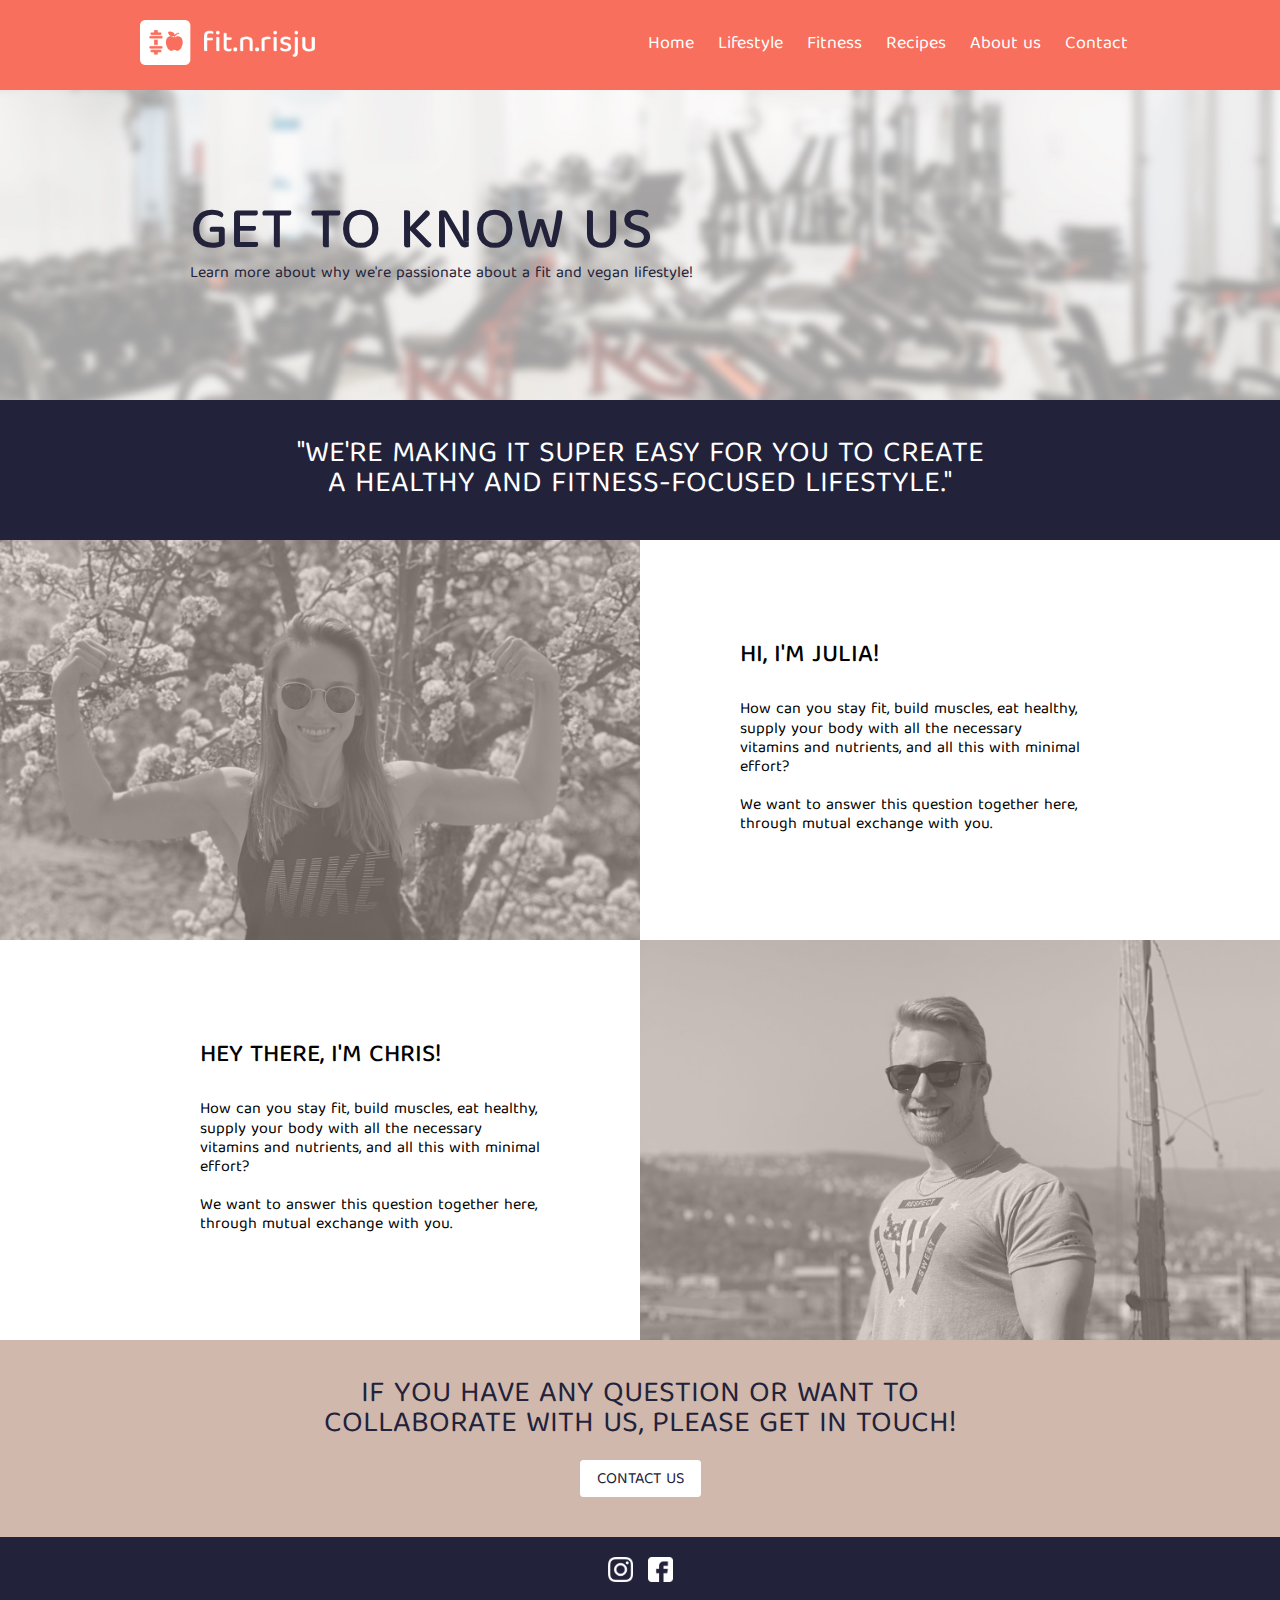
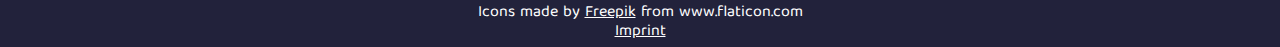
<file: about/index.html>
<!DOCTYPE html>
<html lang="en">
<head>
    <title>fit.n.risju - About us</title>
    <meta charset="UTF-8">
    <meta name="viewport" content="width=device-width, initial-scale=1.0">
    <link rel="stylesheet" href="../reset.css">
    <link rel="stylesheet" href="../fitnrisju.css">
    <link rel="stylesheet" href="about.css">
    <link rel="shortcut icon" href="../favicon.ico" type="image/x-icon">
    <link href="https://fonts.googleapis.com/css2?family=Baloo+Tamma+2:wght@400;500;600;700&display=swap" rel="stylesheet">
</head>
    
<body>

<!-- Navbar -->

<div class="header">
  <div class="header-content">
  <img class="logo" src="../images/logo.png" alt="fit.n.risju logo" height="45px">
    <div class="header-right">
      <a class="active" href="../">Home</a>
      <a href="../lifestyle/">Lifestyle</a>
      <a href="../fitness">Fitness</a>
      <a href="../recipes">Recipes</a>
      <a href="./">About us</a>
      <a href="../#contact_area">Contact</a>
    </div>
  </div>  
  </div>

<!-- Product stage -->

<div class="about-stage">
    <div class="content">
      <h1>GET TO KNOW US</h1>
      <p>Learn more about why we're passionate about a fit and vegan lifestyle!</p>
    </div>
  </div>



<!-- Quote -->

<div class="quote">
  <h3>"WE'RE MAKING IT SUPER EASY FOR YOU TO CREATE A HEALTHY AND FITNESS-FOCUSED LIFESTYLE."</h3>
</div>


<!-- Bio -->

<div class="bio-stage">
  <div class="bio-pic julia">
  </div>
  <div class="bio-content">
    <div>
    <h2>HI, I'M JULIA!</h2>
    <br><br>
    <p>How can you stay fit, build muscles, eat healthy, supply your body with all the necessary vitamins and nutrients, and all this with minimal effort?
      <br><br>We want to answer this question together here, through mutual exchange with you.</p>
    </div>
  </div>
</div>

<div class="bio-stage">
  <div class="bio-content-left">
    <div>
    <h2>HEY THERE, I'M CHRIS!</h2>
    <br><br>
    <p>How can you stay fit, build muscles, eat healthy, supply your body with all the necessary vitamins and nutrients, and all this with minimal effort?
      <br><br>We want to answer this question together here, through mutual exchange with you.</p>
    </div>
  </div>
  <div class="bio-pic chris">
  </div>
</div>

<!-- CTA -->

<div class="quote-beige">
  <h3>IF YOU HAVE ANY QUESTION OR WANT TO COLLABORATE WITH US, PLEASE GET IN TOUCH!</h3>
  <a class="button select-button" id="contact-button" href="../#contact_area/">CONTACT US</a>
</div>

<!-- Footer -->

<div class="footer">
  <div class="icon-row">
 <div class="icon-column">
      <a href="https://instagram.com/fit.n.risju"><img src="../icons/instagram.png" alt="Visit our Instagram" _target="blank"></a>
      <a href="https://www.facebook.com/fit.n.risju"><img src="../icons/facebook.png" alt="Visit our Facebook page" _target="blank"></a>
    </div>
    </div>
  <p>Icons made by <a href="https://www.flaticon.com/authors/freepik" _target="blank">Freepik</a> from www.flaticon.com</p>
  <p><a href="#">Imprint</a></p>
</div>

</body>
</file>
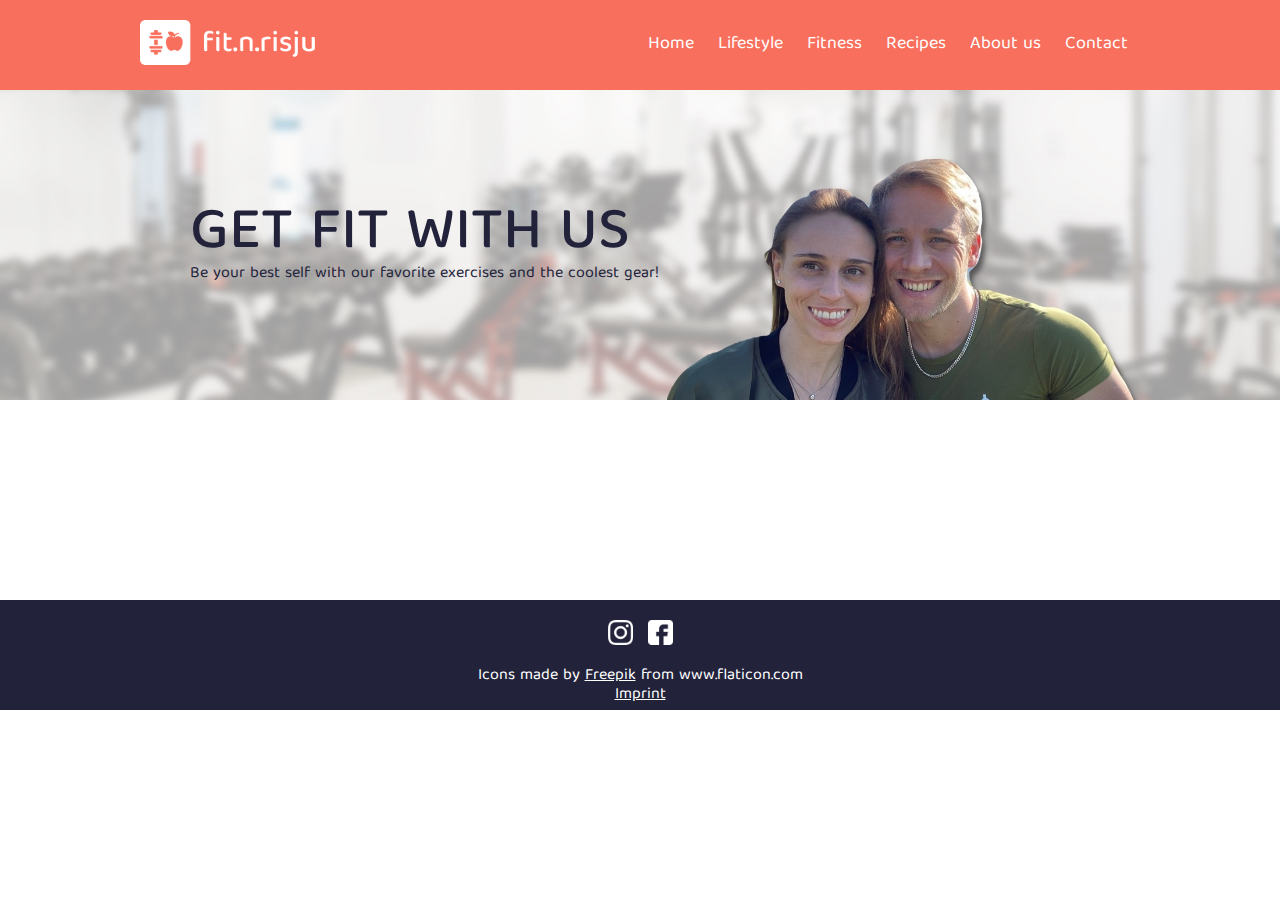
<file: fitness/index.html>
<!DOCTYPE html>
<html lang="en">
<head>
    <title>fit.n.risju - Fitness</title>
    <meta charset="UTF-8">
    <meta name="viewport" content="width=device-width, initial-scale=1.0">
    <link rel="stylesheet" href="../reset.css">
    <link rel="stylesheet" href="../fitnrisju.css">
    <link rel="stylesheet" href="fitness.css">
    <link rel="shortcut icon" href="../favicon.ico" type="image/x-icon">
    <link href="https://fonts.googleapis.com/css2?family=Baloo+Tamma+2:wght@400;500;600;700&display=swap" rel="stylesheet">
</head>
    
<body>

<!-- Navbar -->

<div class="header">
  <div class="header-content">
  <img class="logo" src="../images/logo.png" alt="fit.n.risju logo" height="45px">
    <div class="header-right">
      <a class="active" href="../">Home</a>
      <a href="../lifestyle/">Lifestyle</a>
      <a href="./">Fitness</a>
      <a href="../recipes">Recipes</a>
      <a href="../about">About us</a>
      <a href="../#contact_area">Contact</a>
    </div>
  </div>  
  </div>

<!-- Product stage -->

  <div class="fitness-stage">
    <div class="content">
      <h1>GET FIT WITH US</h1>
      <p>Be your best self with our favorite exercises and the coolest gear!</p>
    </div>
    </div>

<!-- Placeholder -->

<div class="placeholder">

</div>


<!-- Footer -->

<div class="footer">
  <div class="icon-row">
 <div class="icon-column">
      <a href="https://instagram.com/fit.n.risju"><img src="../icons/instagram.png" alt="Visit our Instagram" _target="blank"></a>
      <a href="https://www.facebook.com/fit.n.risju"><img src="../icons/facebook.png" alt="Visit our Facebook page" _target="blank"></a>
    </div>
    </div>
  <p>Icons made by <a href="https://www.flaticon.com/authors/freepik" _target="blank">Freepik</a> from www.flaticon.com</p>
  <p><a href="#">Imprint</a></p>
</div>

</body>
</file>
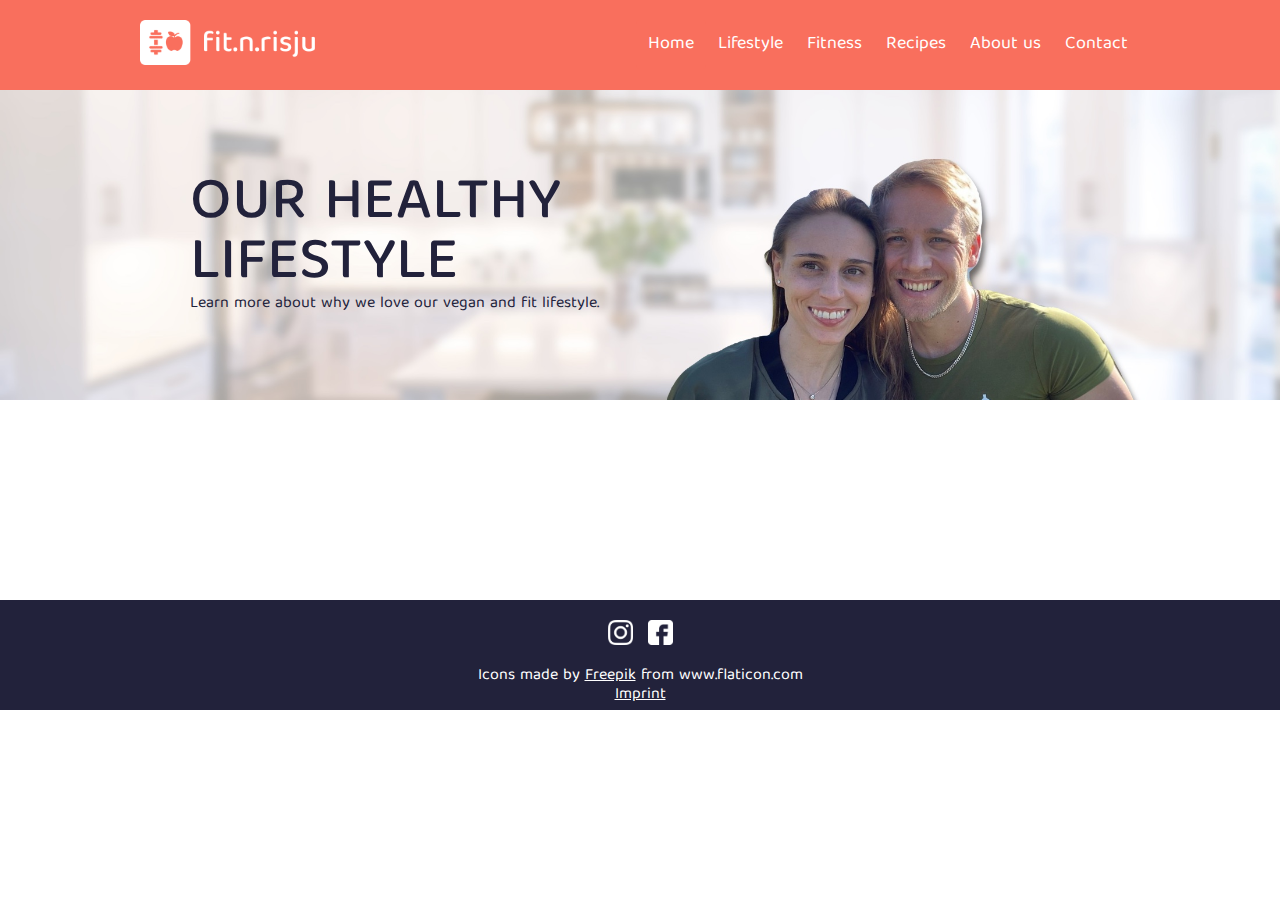
<file: lifestyle/index.html>
<!DOCTYPE html>
<html lang="en">
<head>
    <title>fit.n.risju - Lifestyle</title>
    <meta charset="UTF-8">
    <meta name="viewport" content="width=device-width, initial-scale=1.0">
    <link rel="stylesheet" href="../reset.css">
    <link rel="stylesheet" href="../fitnrisju.css">
    <link rel="stylesheet" href="lifestyle.css">
    <link rel="shortcut icon" href="../favicon.ico" type="image/x-icon">
    <link href="https://fonts.googleapis.com/css2?family=Baloo+Tamma+2:wght@400;500;600;700&display=swap" rel="stylesheet">
</head>
    
<body>

<!-- Navbar -->

<div class="header">
  <div class="header-content">
  <img class="logo" src="../images/logo.png" alt="fit.n.risju logo" height="45px">
    <div class="header-right">
      <a class="active" href="../">Home</a>
      <a href="./">Lifestyle</a>
      <a href="../fitness">Fitness</a>
      <a href="../recipes">Recipes</a>
      <a href="../about">About us</a>
      <a href="../contact_area">Contact</a>
    </div>
  </div>  
  </div>

<!-- Product stage -->

<div class="lifestyle-stage">
    <div class="content">
      <h1>OUR HEALTHY<br>LIFESTYLE</h1>
      <p>Learn more about why we love our vegan and fit lifestyle.</p>
    </div>
  </div>

<!-- Placeholder -->

<div class="placeholder">

</div>


<!-- Footer -->

<div class="footer">
  <div class="icon-row">
 <div class="icon-column">
      <a href="https://instagram.com/fit.n.risju"><img src="../icons/instagram.png" alt="Visit our Instagram" _target="blank"></a>
      <a href="https://www.facebook.com/fit.n.risju"><img src="../icons/facebook.png" alt="Visit our Facebook page" _target="blank"></a>
    </div>
    </div>
  <p>Icons made by <a href="https://www.flaticon.com/authors/freepik" _target="blank">Freepik</a> from www.flaticon.com</p>
  <p><a href="#">Imprint</a></p>
</div>

</body>
</file>
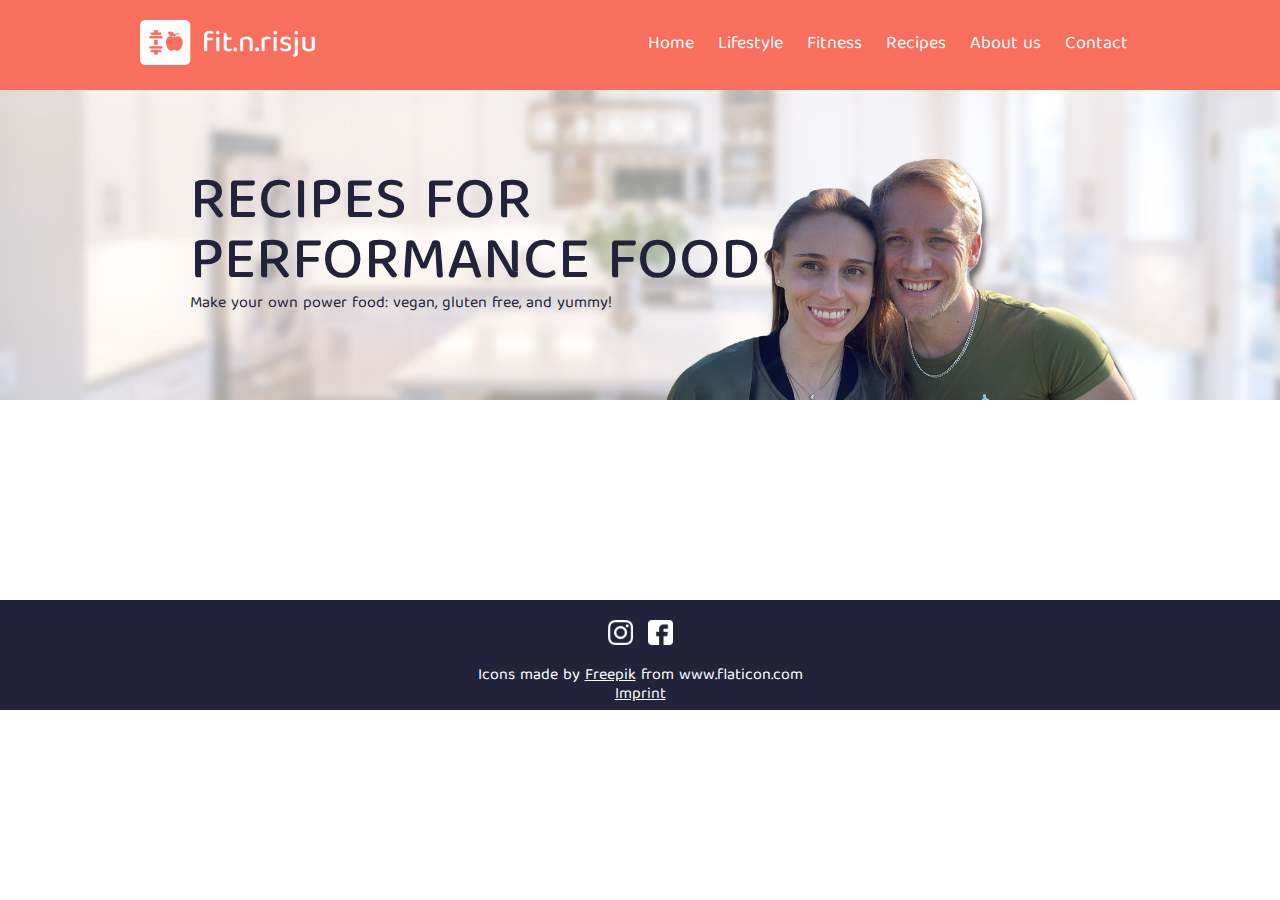
<file: recipes/index.html>
<!DOCTYPE html>
<html lang="en">
<head>
    <title>fit.n.risju - Recipes</title>
    <meta charset="UTF-8">
    <meta name="viewport" content="width=device-width, initial-scale=1.0">
    <link rel="stylesheet" href="../reset.css">
    <link rel="stylesheet" href="../fitnrisju.css">
    <link rel="stylesheet" href="recipes.css">
    <link rel="shortcut icon" href="../favicon.ico" type="image/x-icon">
    <link href="https://fonts.googleapis.com/css2?family=Baloo+Tamma+2:wght@400;500;600;700&display=swap" rel="stylesheet">
</head>
    
<body>

<!-- Navbar -->

<div class="header">
  <div class="header-content">
  <img class="logo" src="../images/logo.png" alt="fit.n.risju logo" height="45px">
    <div class="header-right">
      <a class="active" href="../">Home</a>
      <a href="../lifestyle/">Lifestyle</a>
      <a href="../fitness">Fitness</a>
      <a href="./">Recipes</a>
      <a href="../about">About us</a>
      <a href="../contact_area">Contact</a>
    </div>
  </div>  
  </div>

<!-- Product stage -->

<div class="recipe-stage">
    <div class="content">
      <h1>RECIPES FOR<br>PERFORMANCE FOOD</h1>
      <p>Make your own power food: vegan, gluten free, and yummy!</p>
    </div>
  </div>

<!-- Placeholder -->

<div class="placeholder">

</div>


<!-- Footer -->

<div class="footer">
  <div class="icon-row">
 <div class="icon-column">
      <a href="https://instagram.com/fit.n.risju"><img src="../icons/instagram.png" alt="Visit our Instagram" _target="blank"></a>
      <a href="https://www.facebook.com/fit.n.risju"><img src="../icons/facebook.png" alt="Visit our Facebook page" _target="blank"></a>
    </div>
    </div>
  <p>Icons made by <a href="https://www.flaticon.com/authors/freepik" _target="blank">Freepik</a> from www.flaticon.com</p>
  <p><a href="#">Imprint</a></p>
</div>

</body>
</file>
<file: fitnrisju.css>
body {
    font-family: 'Baloo Tamma 2', cursive;
}

h1 {
  font-size: 60px;
  color: #22223B;
  font-weight: 500;
}

h2 {
  font-size: 25px;
  font-weight: 500;
}

h3 {
  font-size: 30px;
  text-align: center;
  line-break: auto;
}

p {
  font-size: 16px;
  font-weight: 300;
  line-height: 1.2;
}

button, .button {
  background-color: #F96F5D;
  border: 1px solid #F96F5D;
  border-radius: 3px;
  color: white;
  padding: 8px 16px;
  text-align: center;
  text-decoration: none;
  display: inline-block;
  font-size: 16px;
  outline: none;
  box-sizing: border-box;
}

.button {
  padding: 11px 16px 8px 16px;
}

.formbutton {
  margin: 5px 0 0 0;
}

.content {
    padding: 0 50px;
    max-width: 1000px;
    margin: 0 auto;
    width: 100%;
    box-sizing: border-box;
  }
  
.header {
    overflow: hidden;
    background-color: #F96F5D;
    padding: 20px 10px;
  }

.header-content {
  max-width: 1000px;
  margin: 0 auto;
}

  .header a {
    float: left;
    color: white;
    text-align: center;
    padding: 12px;
    text-decoration: none;
    font-size: 18px;
    line-height: 25px;
    border-radius: 4px;
  }

  .header a:hover {
    background-color: #ffffff;
    color: #F96F5D;
  }
  
  .header a.active {
    background-color: #F96F5D;
    color: white;
  }
  
  .header-right {
    float: right;
  }
  
  @media screen and (max-width: 500px) {
    .header a {
      float: none;
      display: block;
      text-align: left;
    }
    .header-right {
      float: none;
    }
  }

  .stage {
    padding: 80px;
    text-align: left;
    display: flex;
    align-items: center;
    justify-content: flex-start;
    background-image: url(./images/header.jpg);
    background-position: center;
    background-size: 100%;
    background-repeat: no-repeat;
    background-color: #2C4251;
    height: 300px;
    color: white;
  }
  
  .stage h1 {
    font-size: 60px;
    font-weight: 500;
    color: #22223B;
    margin-bottom: 10px;
  }
  
  .stage p {
    font-size: 20px;
    font-weight: 300;
    color: #22223B;
    width: 45%;
  }

.quote {
  background-color: #22223B;
  color: white;
}

.quote-beige {
  background-color: #D0B8AC;
  color: #22223B;
  text-align: center;
}

.quote h3 {
  max-width: 700px;
  margin: auto;
  padding: 40px 0;
}

.quote-beige h3 {
  max-width: 700px;
  margin: auto;
  padding: 40px 0 20px 0;
}

.quote-beige a {
  margin-bottom: 40px;
}

  .section-head {
    padding: 14px 20px;
    text-align: left;
    font-size: 25px;
    font-weight: 500;
    color: black;
    padding: 20px 0;
  }
  
  .section-head a {
    padding: 14px 20px;
    text-align: left;
    font-size: 25px;
    font-weight: 500;
    color: black;
    padding: 20px 0;
  }
  
  .section-head h2 {
    padding: 30px 0 0 0;
  }


.detail-stage {
  height: 400px;
  display: flex;
}

.detail-pic {
  width: 50%;
  margin: 0 auto;
  background-image: url(./images/detail-pic.jpg);
  background-position: center;
  background-size: 100%;
  background-repeat: no-repeat;
  box-sizing: border-box;
}

.detail-content {
  width: 50%;
  margin: 0 auto;
  background-color: white;
  text-align: left;
  display: flex;
  align-items: center;
  box-sizing: border-box;
  padding: 20px 200px 20px 100px;
}

.detail-selector {
  display: flex;
  background-color: #D0B8AC;
  padding: 70px 0;
}

  
  .detail-column {
    float: left;
    width: 32%;
    text-align: center;
  }
  
  .detail-column a {
    font-size: 16px;
    font-weight: 300;
    line-height: 1.5;
  }
  
  .detail-column + .detail-column {
    margin-left: 2%;
  }
  
  .detail-row:after {
    content: "";
    display: table;
    clear: both;
  }
  
.select-icon {
  max-width: 20%;
  margin: 0 auto;
  display: block;
}

  .detail-column h3 {
    color: white;
  }
  
  .detail-column p {
    padding: 20px 10px;
    text-align: center;
    color: #22223b;
  }
  
.detail-column h1 {
  font-size: 30px;
  text-align: center;
  padding-top: 15px;
}
  
  .detail-column button {
    margin-left: 10px;
  }
  
  .detail-image {
    height: 120px;
    width: 100%;
    padding: 10px;
    box-sizing: border-box;
    border-radius: 3px;
    background-color: green;
    display: flex;
    align-items: flex-end;
    background-position: center;
    background-size: cover;
    background-repeat: no-repeat;
    background-color: #2C4251;
    color: black;
  }
  
  .detail-img-1 {
    background-image: url(./images/detail1.jpg);
  }
  
  .detail-img-2 {
    background-image: url(./images/detail2.jpg);
  }
  
  .detail-img-3 {
    background-image: url(./images//detail3.jpg);
  }

.social {
  max-width: 900px;
  margin: 0 auto;
}

form {
  margin: 10px 0 50px 0;
}

form label {
  font-size: 16px;
  font-weight: 300;
  line-height: 1.5;
  display: block;
  max-width: 400px;
  width: 100%;
}

input, textarea {
  display: block;
  width: 100%;
  margin: 5px 0;
  border: 1px solid #4A4A4A;
  border-radius: 3px;
  padding: 5px;
}

.footer {
  background-color: #22223B;
  text-align: center;
  color: white;
  height: 100px;
  padding: 5px;
}

.footer a {
  font-size: 12px;
  background-color: #22223B;
}

.icon-row {
  align-items: center;
  display: flex;
  padding: 0 50px;
  max-width: 200px;
  margin: 0 auto;
}

.icon-column {
  flex: 33.33%;
  padding: 15px;
}

.insta-button {
  margin-bottom: 40px;
}

.video-stage {
    background-color: rgba(255,255,255,0.5);
    color:white;
    position: absolute;
    top: 0;
    bottom: 0;
    right: 0;
    left: 0;
    padding: 80px;
    text-align: left;
    display: flex;
    align-items: center;
    justify-content: flex-start;
}

.video-text {
  padding: 0 50px;
  max-width: 1000px;
  margin: 0 auto;
  width: 100%;
  box-sizing: border-box;
}

.video-text p {
  color: #22223B;
  font-size: 20px;
  width: 45%;
}

.vidContainer {
  top: 0; 
  width: 100%; 
  height: 500px; 
  overflow: hidden;
  display: flex;
  align-items: flex-end;
  position: relative;
}

.vid {
  width:100%; 
}

.button.select-button {
  background-color: #ffffff;
  border: 1px solid #ffffff;
  color: #22223b;
}

.contact-stage {
  display: flex;
  background-color: #D0B8AC;
  padding: 20px 0;
}

.icon-column img {
  width: 25px;
  padding: 0 5px;
}

.footer a {
  color: white;
  font-size: 16px;
  font-weight: 300;
  line-height: 1.2;
}

.placeholder {
  height: 200px;
  background-color: white;
}

@media screen and (min-width: 1800px) {
  .detail-content {
    padding: 20px 400px 20px 100px;
  }
}
</file>
<file: about/about.css>
.about-stage {
    padding: 80px;
    text-align: left;
    display: flex;
    align-items: center;
    justify-content: flex-start;
    background-image: url(../images/about-stage.jpg);
    background-position: center;
    background-size: 100%;
    background-repeat: no-repeat;
    background-color: #ffffff;
    height: 150px;
    color: white;
    }

.about-stage p {
    color: #22223B;
}

.bio-stage {
    height: 400px;
    display: flex;
  }
  
  .bio-pic {
    width: 50%;
    margin: 0 auto;
    background-position: center;
    background-size: 100%;
    background-repeat: no-repeat;
    box-sizing: border-box;
  }
  
.julia {
    background-image: url("../images/julia.jpg");
}

.chris {
    background-image: url("../images/chris.jpg");
}

  .bio-content {
    width: 50%;
    margin: 0 auto;
    background-color: white;
    text-align: left;
    display: flex;
    align-items: center;
    box-sizing: border-box;
    padding: 20px 200px 20px 100px;
  }

  .bio-content-left {
    width: 50%;
    margin: 0 auto;
    background-color: white;
    text-align: left;
    display: flex;
    align-items: center;
    box-sizing: border-box;
    padding: 20px 100px 20px 200px;
  }

  @media screen and (min-width: 1800px) {
    .bio-content {
      padding: 20px 400px 20px 100px;
    }
    .bio-content-left {
        padding: 20px 100px 20px 400px;
      }
  }
</file>
<file: fitness/fitness.css>
.fitness-stage {
    padding: 80px;
    text-align: left;
    display: flex;
    align-items: center;
    justify-content: flex-start;
    background-image: url(../images/product-header.jpg);
    background-position: center;
    background-size: 100%;
    background-repeat: no-repeat;
    background-color: #ffffff;
    height: 150px;
    color: white;
    }

.fitness-stage p {
    color: #22223B;
}
</file>
<file: lifestyle/lifestyle.css>
.lifestyle-stage {
    padding: 80px;
    text-align: left;
    display: flex;
    align-items: center;
    justify-content: flex-start;
    background-image: url(../images/recipe-header.jpg);
    background-position: center;
    background-size: 100%;
    background-repeat: no-repeat;
    background-color: #ffffff;
    height: 150px;
    color: white;
    }

.lifestyle-stage p {
    color: #22223B;
}
</file>
<file: recipes/recipes.css>
.recipe-stage {
    padding: 80px;
    text-align: left;
    display: flex;
    align-items: center;
    justify-content: flex-start;
    background-image: url(../images/recipe-header.jpg);
    background-position: center;
    background-size: 100%;
    background-repeat: no-repeat;
    background-color: #ffffff;
    height: 150px;
    color: white;
    }

.recipe-stage p {
    color: #22223B;
}
</file>
